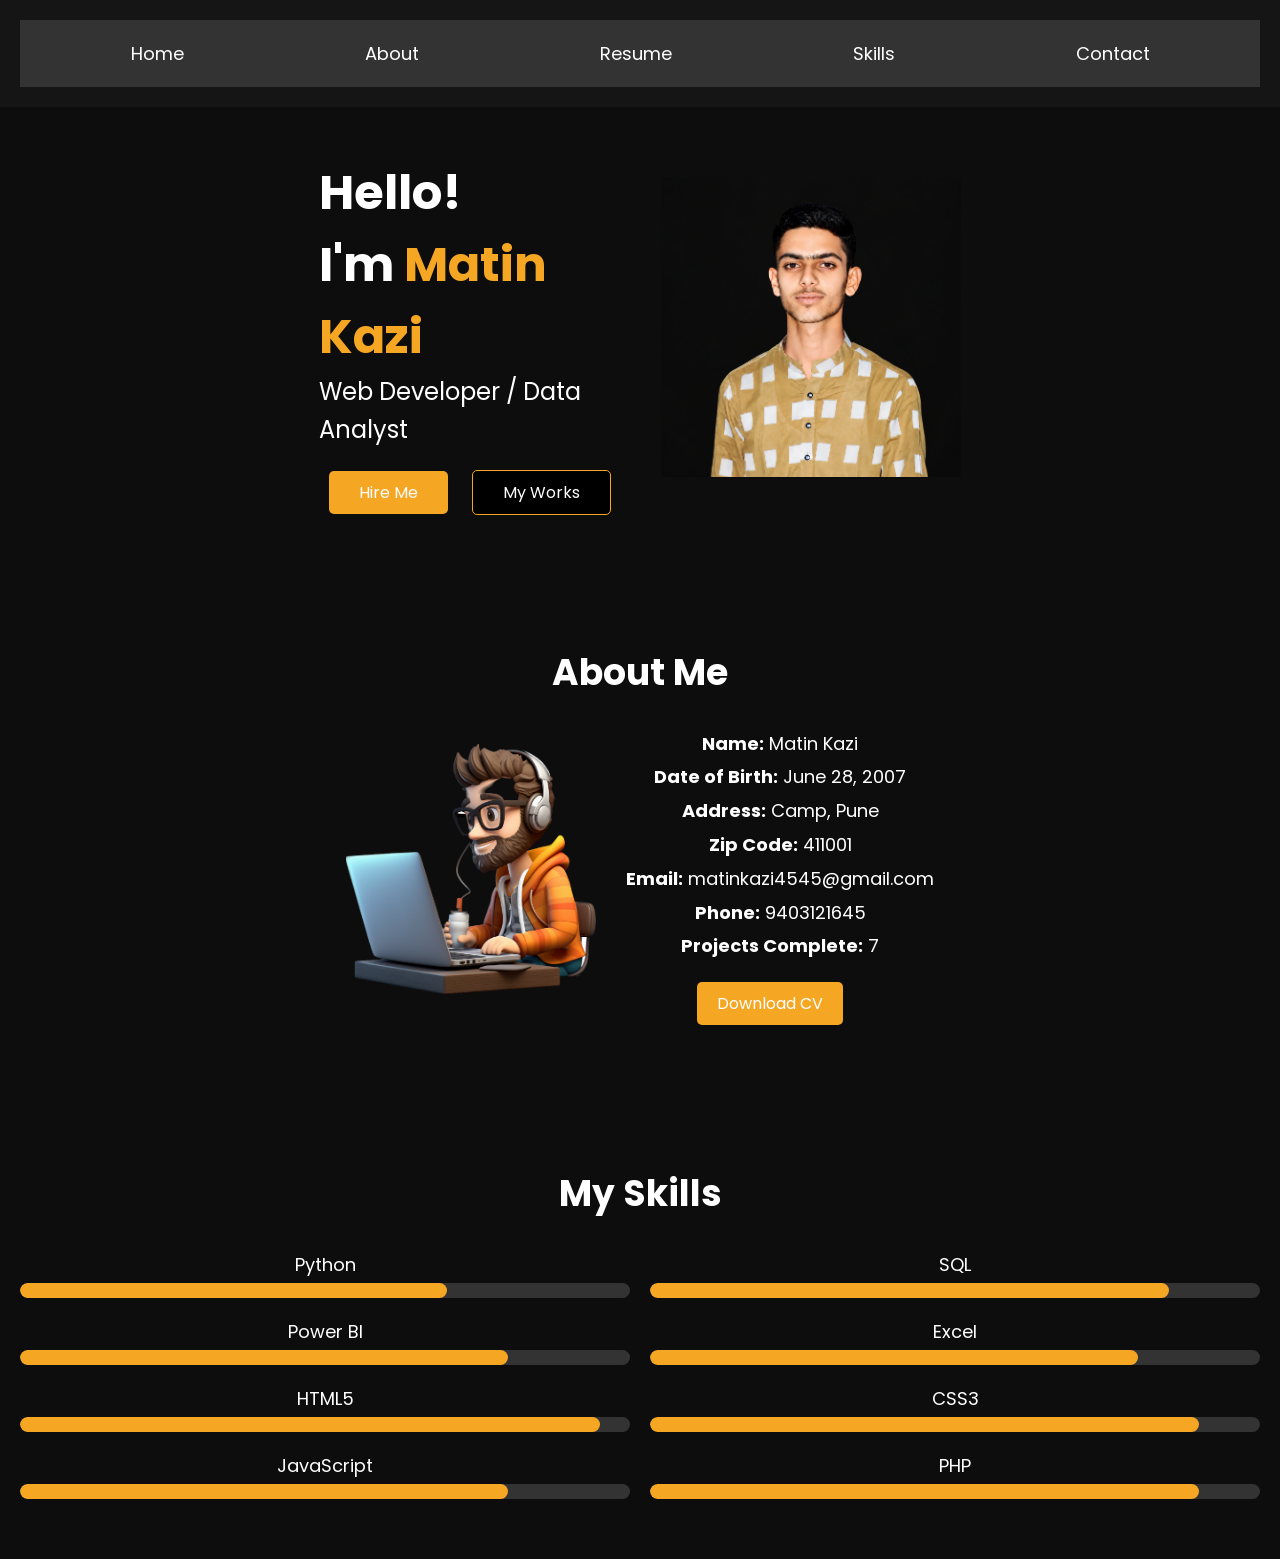
<file: index.html>
<!DOCTYPE html>
<html lang="en">
<head>
    <meta charset="UTF-8">
    <meta name="viewport" content="width=device-width, initial-scale=1.0">
    <title>Matin Kazi - Web Developer / Data Analyst</title>
    <link rel="stylesheet" href="CSS/style.css">
    <link href="https://fonts.googleapis.com/css2?family=Poppins:wght@400;700&display=swap" rel="stylesheet">
</head>
<body>
    <nav class="navbar">
        <ul>
            <li><a href="index.html">Home</a></li>
            <li><a href="about.html">About</a></li>
            <li><a href="resume.html">Resume</a></li>
            <li><a href="skills.html">Skills</a></li>
            <li><a href="contact.html">Contact</a></li>
        </ul>
    </nav>

    <header class="header">
        <div class="container header-container">
            <div class="header-text">
                <h1>Hello!<br>I'm <span>Matin Kazi</span></h1>
                <p>Web Developer / Data Analyst</p>
                <div class="buttons-container">
                    <a href="contact.html" class="btn hire-me">Hire Me</a>
                    <a href="skills.html" class="btn my-works">My Works</a>
                </div>
            </div>
            <div class="header-image">
                <img src="asset/profile2.png" alt="Matin Kazi">
            </div>
        </div>
    </header>

    <section class="about" id="about">
        <div class="container">
            <h2>About Me</h2>
            <div class="about-content">
                <div class="profile-image">
                    <img src="asset/profile.png" alt="Matin Kazi">
                </div>
                <div class="about-details">
                    <p><strong>Name:</strong> Matin Kazi</p>
                    <p><strong>Date of Birth:</strong> June 28, 2007</p>
                    <p><strong>Address:</strong> Camp, Pune</p>
                    <p><strong>Zip Code:</strong> 411001</p>
                    <p><strong>Email:</strong> matinkazi4545@gmail.com</p>
                    <p><strong>Phone:</strong> 9403121645</p>
                    <p><strong>Projects Complete:</strong> 7</p>
                    <br/>
                    <a href="resume.html" class="btn download-cv">Download CV</a>
                </div>
            </div>
        </div>
    </section>

    <section class="skills" id="skills">
        <div class="container">
            <h2>My Skills</h2>
            <div class="skills-grid">
                <div class="skill"><span>Python</span><div class="progress"><div class="progress-bar" style="width: 70%;"></div></div></div>
                <div class="skill"><span>SQL</span><div class="progress"><div class="progress-bar" style="width: 85%;"></div></div></div>
                <div class="skill"><span>Power BI</span><div class="progress"><div class="progress-bar" style="width: 80%;"></div></div></div>
                <div class="skill"><span>Excel</span><div class="progress"><div class="progress-bar" style="width: 80%;"></div></div></div>
                <div class="skill"><span>HTML5</span><div class="progress"><div class="progress-bar" style="width: 95%;"></div></div></div>
                <div class="skill"><span>CSS3</span><div class="progress"><div class="progress-bar" style="width: 90%;"></div></div></div>
                <div class="skill"><span>JavaScript</span><div class="progress"><div class="progress-bar" style="width: 80%;"></div></div></div>
                <div class="skill"><span>PHP</span><div class="progress"><div class="progress-bar" style="width: 90%;"></div></div></div>
            </div>
        </div>
    </section>
</body>
</html>
</file>
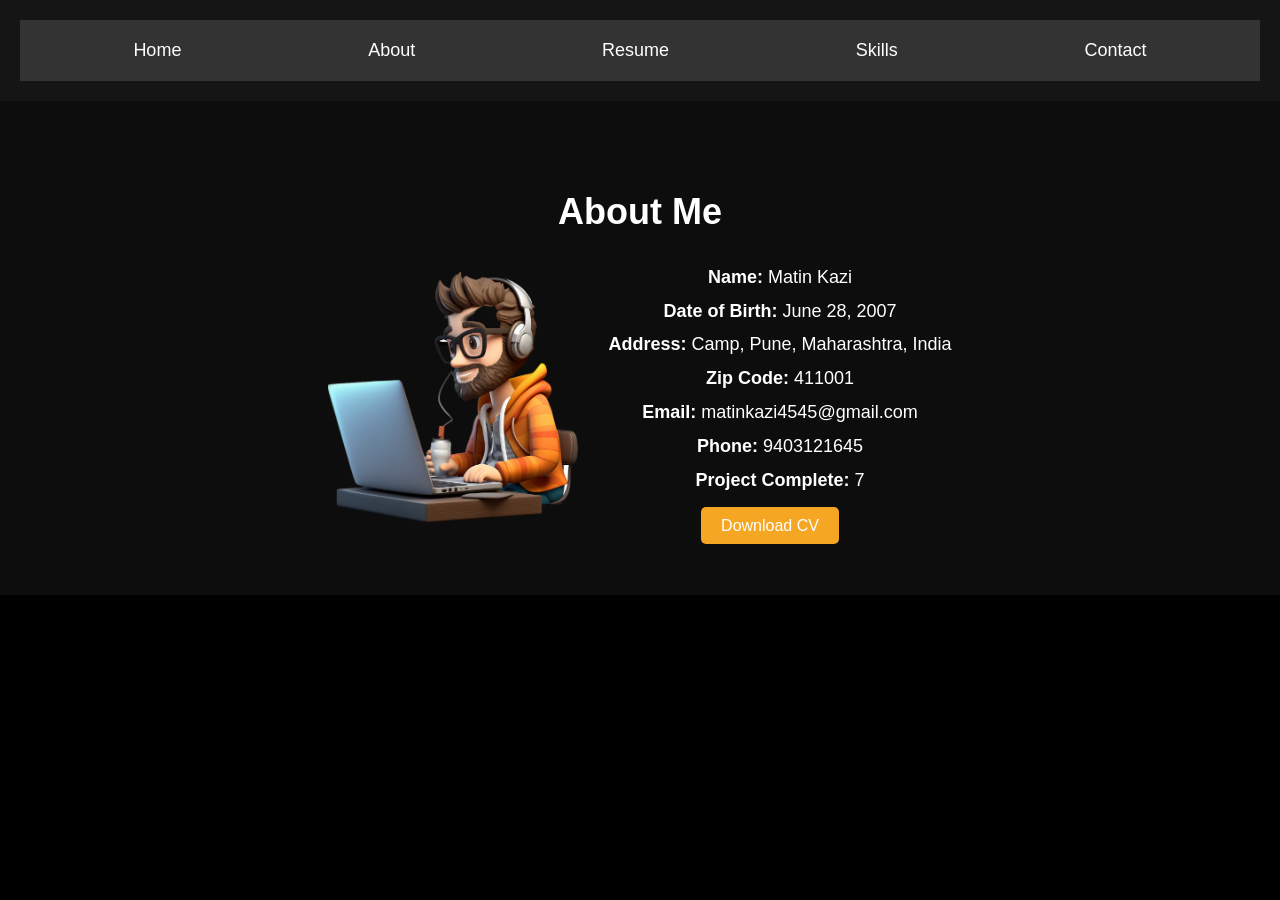
<file: about.html>
<!DOCTYPE html>
<html lang="en">
<head>
    <meta charset="UTF-8">
    <meta name="viewport" content="width=device-width, initial-scale=1.0">
    <title>Matin Kazi - About</title>
    <link rel="stylesheet" href="CSS/style.css">
</head>
<body>
    <header>
        <nav class="navbar">
            <ul>
                <li><a href="index.html">Home</a></li>
                <li><a href="about.html">About</a></li>
                <li><a href="resume.html">Resume</a></li>
                <li><a href="skills.html">Skills</a></li>
                <li><a href="contact.html">Contact</a></li>
            </ul>
        </nav>
    </header>

    <section class="about">
        <div class="container">
            <h2>About Me</h2>
            <div class="about-content">
                <div class="profile-image">
                    <img src="asset/profile.png" alt="Matin Kazi">
                </div>
                <div class="about-details">
                    <p><strong>Name:</strong> Matin Kazi</p>
                    <p><strong>Date of Birth:</strong> June 28, 2007</p>
                    <p><strong>Address:</strong> Camp, Pune, Maharashtra, India</p>
                    <p><strong>Zip Code:</strong> 411001</p>
                    <p><strong>Email:</strong> matinkazi4545@gmail.com</p>
                    <p><strong>Phone:</strong> 9403121645</p>
                    <p><strong>Project Complete:</strong> 7</p>
                    <br>
                    <a href="resume.html" class="btn download-cv">Download CV</a>
                </div>
            </div>
        </div>
    </section>
</body>
</html>
</file>
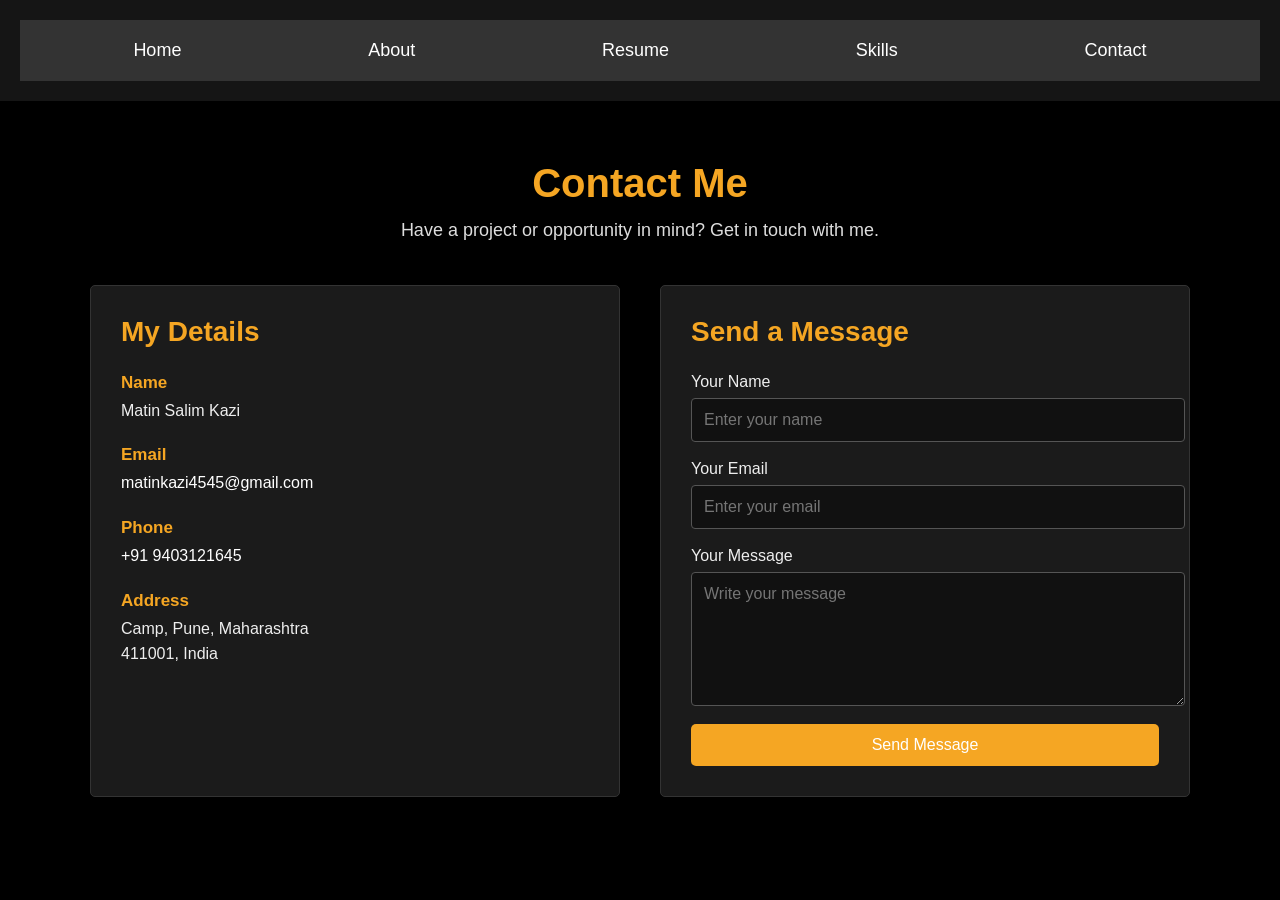
<file: contact.html>
<!DOCTYPE html>
<html lang="en">
<head>
    <meta charset="UTF-8">
    <meta name="viewport" content="width=device-width, initial-scale=1.0">
    <title>Matin Kazi - Contact</title>
    <link rel="stylesheet" href="CSS/style.css">
</head>
<body>
    <nav class="navbar">
        <ul>
            <li><a href="index.html">Home</a></li>
            <li><a href="about.html">About</a></li>
            <li><a href="resume.html">Resume</a></li>
            <li><a href="skills.html">Skills</a></li>
            <li><a href="contact.html">Contact</a></li>
        </ul>
    </nav>

    <main class="contact-page">
        <h1>Contact Me</h1>
        <p class="contact-intro">Have a project or opportunity in mind? Get in touch with me.</p>

        <div class="contact-content">
            <section class="contact-details">
                <h2>My Details</h2>
                <div class="contact-item"><h3>Name</h3><p>Matin Salim Kazi</p></div>
                <div class="contact-item"><h3>Email</h3><p><a href="mailto:matinkazi4545@gmail.com">matinkazi4545@gmail.com</a></p></div>
                <div class="contact-item"><h3>Phone</h3><p><a href="tel:+919403121645">+91 9403121645</a></p></div>
                <div class="contact-item"><h3>Address</h3><p>Camp, Pune, Maharashtra<br>411001, India</p></div>
            </section>

            <section class="contact-form-section">
                <h2>Send a Message</h2>
                <form class="contact-form" action="mailto:matinkazi4545@gmail.com" method="post" enctype="text/plain">
                    <label for="name">Your Name</label>
                    <input type="text" id="name" name="name" placeholder="Enter your name" required>
                    <label for="email">Your Email</label>
                    <input type="email" id="email" name="email" placeholder="Enter your email" required>
                    <label for="message">Your Message</label>
                    <textarea id="message" name="message" rows="6" placeholder="Write your message" required></textarea>
                    <button type="submit" class="contact-submit">Send Message</button>
                </form>
            </section>
        </div>
    </main>
</body>
</html>
</file>
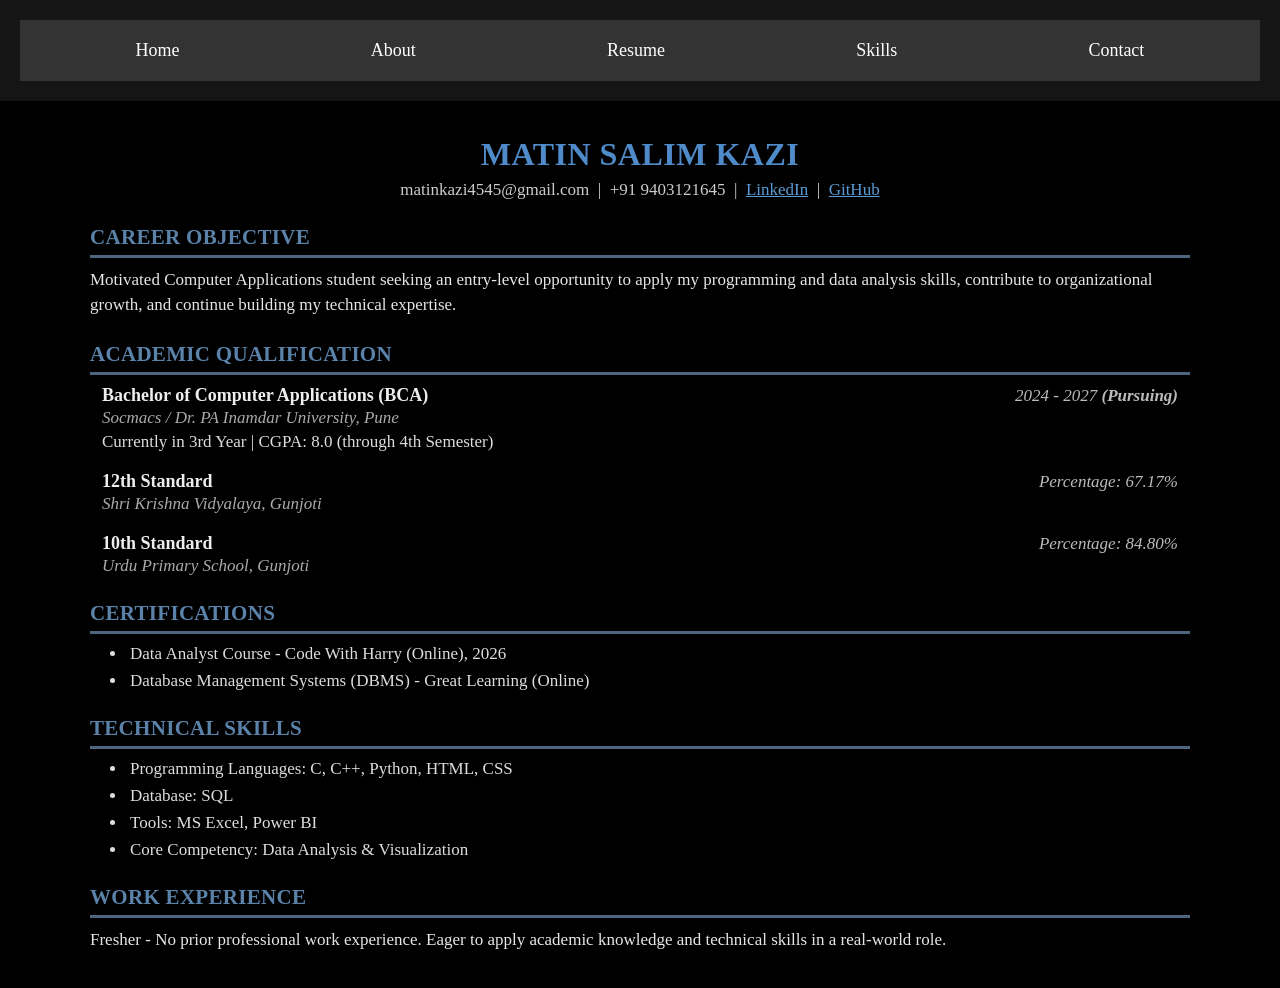
<file: resume.html>
<!DOCTYPE html>
<html lang="en">
<head>
    <meta charset="UTF-8">
    <meta name="viewport" content="width=device-width, initial-scale=1.0">
    <title>Matin Kazi - Resume</title>
    <link rel="stylesheet" href="CSS/style.css">
    <style>
        * { box-sizing: border-box; }
        body { margin: 0; background: #000; font-family: "Times New Roman", Times, serif; color: #f2f2f2; }
        .resume { width: 90%; max-width: 1100px; margin: 35px auto; }
        .resume-header { text-align: center; }
        .name { margin: 0; color: #4f8ac9; font-size: 32px; font-weight: bold; letter-spacing: 0.5px; }
        .resume-contact { margin-top: 7px; font-size: 17px; color: #ccc; }
        .resume-contact a { color: #5b9bd5; text-decoration: underline; }
        .section { margin-top: 25px; }
        .section-title { margin: 0 0 10px; padding-bottom: 5px; border-bottom: 3px solid #4f6680; color: #5b83aa; font-size: 21px; font-weight: bold; letter-spacing: 0.3px; }
        .objective, .experience { font-size: 17px; line-height: 1.45; margin: 0; color: #e6e6e6; }
        .education-item { margin: 0 12px 19px; }
        .education-top { display: flex; justify-content: space-between; align-items: baseline; }
        .degree { font-size: 18px; font-weight: bold; color: #eee; }
        .date { font-size: 17px; font-style: italic; color: #bbb; }
        .college { margin-top: 2px; font-size: 17px; font-style: italic; color: #aaa; }
        .details { margin-top: 4px; font-size: 17px; color: #ddd; }
        .resume ul { margin-top: 5px; padding-left: 37px; }
        .resume li { font-size: 17px; margin-bottom: 7px; padding-left: 3px; color: #ddd; }
        @media print {
            body { background: #000; color: white; }
            .resume { width: 100%; max-width: none; margin: 0; }
            @page { size: A4; margin: 18mm 15mm; }
        }
    </style>
</head>
<body>
    <header>
        <nav class="navbar">
            <ul>
                <li><a href="index.html">Home</a></li>
                <li><a href="about.html">About</a></li>
                <li><a href="resume.html">Resume</a></li>
                <li><a href="skills.html">Skills</a></li>
                <li><a href="contact.html">Contact</a></li>
            </ul>
        </nav>
    </header>

    <div class="resume">
        <header class="resume-header">
            <h1 class="name">MATIN SALIM KAZI</h1>
            <div class="resume-contact">matinkazi4545@gmail.com &nbsp;|&nbsp; +91 9403121645 &nbsp;|&nbsp; <a href="#">LinkedIn</a> &nbsp;|&nbsp; <a href="#">GitHub</a></div>
        </header>

        <section class="section">
            <h2 class="section-title">CAREER OBJECTIVE</h2>
            <p class="objective">Motivated Computer Applications student seeking an entry-level opportunity to apply my programming and data analysis skills, contribute to organizational growth, and continue building my technical expertise.</p>
        </section>

        <section class="section">
            <h2 class="section-title">ACADEMIC QUALIFICATION</h2>
            <div class="education-item">
                <div class="education-top"><div class="degree">Bachelor of Computer Applications (BCA)</div><div class="date">2024 - 2027 <b>(Pursuing)</b></div></div>
                <div class="college">Socmacs / Dr. PA Inamdar University, Pune</div>
                <div class="details">Currently in 3rd Year | CGPA: 8.0 (through 4th Semester)</div>
            </div>
            <div class="education-item">
                <div class="education-top"><div class="degree">12th Standard</div><div class="date">Percentage: 67.17%</div></div>
                <div class="college">Shri Krishna Vidyalaya, Gunjoti</div>
            </div>
            <div class="education-item">
                <div class="education-top"><div class="degree">10th Standard</div><div class="date">Percentage: 84.80%</div></div>
                <div class="college">Urdu Primary School, Gunjoti</div>
            </div>
        </section>

        <section class="section">
            <h2 class="section-title">CERTIFICATIONS</h2>
            <ul>
                <li>Data Analyst Course - Code With Harry (Online), 2026</li>
                <li>Database Management Systems (DBMS) - Great Learning (Online)</li>
            </ul>
        </section>

        <section class="section">
            <h2 class="section-title">TECHNICAL SKILLS</h2>
            <ul>
                <li>Programming Languages: C, C++, Python, HTML, CSS</li>
                <li>Database: SQL</li>
                <li>Tools: MS Excel, Power BI</li>
                <li>Core Competency: Data Analysis &amp; Visualization</li>
            </ul>
        </section>

        <section class="section">
            <h2 class="section-title">WORK EXPERIENCE</h2>
            <p class="experience">Fresher - No prior professional work experience. Eager to apply academic knowledge and technical skills in a real-world role.</p>
        </section>
    </div>
</body>
</html>
</file>
<file: CSS/style.css>
/* General Styles */
body {
    margin: 0;
    padding: 0;
    font-family: 'Poppins', sans-serif;
    background-color: #000;
    color: #fff;
}

/* Header Section */
.header {
    background-color: #0d0d0d;
    padding: 80px 20px;
}

.header-container {
    display: flex;
    justify-content: space-around;
    align-items: center;
}

.header-text {
    max-width: 50%;
}

.header h1 {
    font-size: 48px;
    margin: 0;
}

.header h1 span {
    color: #f5a623;
}

.header p {
    font-size: 24px;
    margin-top: 10px;
}

.buttons-container {
    margin-top: 30px;
}

.buttons-container .btn {
    padding: 10px 30px;
    color: #fff;
    background-color: #f5a623;
    border: none;
    border-radius: 5px;
    text-decoration: none;
    margin: 0 10px;
}

.btn.hire-me {
    background-color: #f5a623;
}

.btn.my-works {
    background-color: #000;
    border: 1px solid #f5a623;
}

/* Header Image */
.header-image img {
    width: 300px;
}

/* Navigation Bar */
.navbar {
    background-color: #151515;
    padding: 20px;
    text-align: center;
}

.navbar ul {
    list-style-type: none;
    margin: 0;
    padding: 0;
}

.navbar ul li {
    display: inline;
    margin: 0 15px;
}

.navbar ul li a {
    color: #fff;
    text-decoration: none;
    font-size: 18px;
}

/* About Section */
.about {
    padding: 60px 20px;
    background-color: #0d0d0d;
    text-align: center;
}

.about h2 {
    font-size: 36px;
    margin-bottom: 30px;
}

.about-content {
    display: flex;
    justify-content: center;
    align-items: center;
}

.profile-image img {
    width: 250px;
    height: 250px;
}

.about-details {
    margin-left: 30px;
}

.about-details p {
    font-size: 18px;
    margin: 5px 0;
}

.about-details .btn {
    margin-top: 20px;
    padding: 10px 20px;
    background-color: #f5a623;
    border: none;
    color: #fff;
    text-decoration: none;
    border-radius: 5px;
}

/* Skills Section */
.skills {
    background-color: #0d0d0d;
    padding: 60px 20px;
    text-align: center;
}

.skills h2 {
    font-size: 36px;
    margin-bottom: 30px;
}

.skills-grid {
    display: grid;
    grid-template-columns: repeat(2, 1fr);
    gap: 20px;
}

.skill {
    font-size: 18px;
}

.progress {
    background-color: #333;
    border-radius: 25px;
    height: 15px;
    margin-top: 5px;
    overflow: hidden;
}

.progress-bar {
    height: 100%;
    background-color: #f5a623;
    border-radius: 25px;
}

/* General styling */
p {
    margin: 0 0 1rem;
    line-height: 1.6;
}

.header p,
.about-details p {
    margin-top: 0;
}

.navbar ul,
.skills-grid {
    margin: 0;
    padding: 0;
}

.navbar ul {
    list-style-type: none;
    display: flex;
    justify-content: space-around;
    background-color: #333;
    padding: 10px 20px;
}

.navbar ul li a {
    color: white;
    text-decoration: none;
    padding: 10px 20px;
    display: block;
    margin: 0;
}

.navbar ul li a:hover {
    background-color: #444;
}

.header {
    display: flex;
    justify-content: space-between;
    align-items: center;
    padding: 50px;
}

.header-container {
    max-width: 1200px;
    margin: 0 auto;
    display: flex;
    align-items: center;
}

.header-image img {
    max-width: 400px;
}

.btn {
    background-color: #f0a500;
    padding: 10px 20px;
    color: #fff;
    text-decoration: none;
    margin-right: 20px;
}

.btn:hover {
    background-color: #e59400;
}

/* Contact Page */
.contact-page {
    max-width: 1100px;
    margin: 0 auto;
    padding: 60px 20px 80px;
    text-align: center;
}

.contact-page h1 {
    margin: 0 0 10px;
    font-size: 40px;
    color: #f5a623;
}

.contact-intro {
    margin-bottom: 40px;
    color: #ddd;
    font-size: 18px;
}

.contact-content {
    display: grid;
    grid-template-columns: repeat(2, minmax(0, 1fr));
    gap: 40px;
    text-align: left;
}

.contact-details,
.contact-form-section {
    padding: 30px;
    background-color: #1b1b1b;
    border: 1px solid #333;
    border-radius: 5px;
}

.contact-content h2 {
    margin: 0 0 25px;
    color: #f5a623;
    font-size: 28px;
}

.contact-item {
    margin-bottom: 22px;
}

.contact-item h3 {
    margin: 0 0 5px;
    color: #f5a623;
    font-size: 17px;
}

.contact-item p {
    color: #eee;
}

.contact-item a {
    color: #fff;
    text-decoration: none;
}

.contact-item a:hover {
    color: #f5a623;
}

.contact-form {
    display: flex;
    flex-direction: column;
}

.contact-form label {
    margin-bottom: 7px;
    color: #eee;
    font-size: 16px;
}

.contact-form input,
.contact-form textarea {
    width: 100%;
    margin-bottom: 18px;
    padding: 12px;
    border: 1px solid #555;
    border-radius: 4px;
    background-color: #111;
    color: #fff;
    font: inherit;
}

.contact-form input:focus,
.contact-form textarea:focus {
    outline: 2px solid #f5a623;
    border-color: #f5a623;
}

.contact-form textarea {
    resize: vertical;
}

.contact-submit {
    padding: 12px 20px;
    border: none;
    border-radius: 5px;
    background-color: #f5a623;
    color: #fff;
    cursor: pointer;
    font: inherit;
}

.contact-submit:hover {
    background-color: #e59400;
}

@media (max-width: 700px) {
    .contact-content {
        grid-template-columns: 1fr;
        gap: 25px;
    }

    .navbar ul {
        flex-wrap: wrap;
        gap: 5px;
    }

    .navbar ul li a {
        padding: 8px 10px;
        font-size: 16px;
    }
}
</file>
